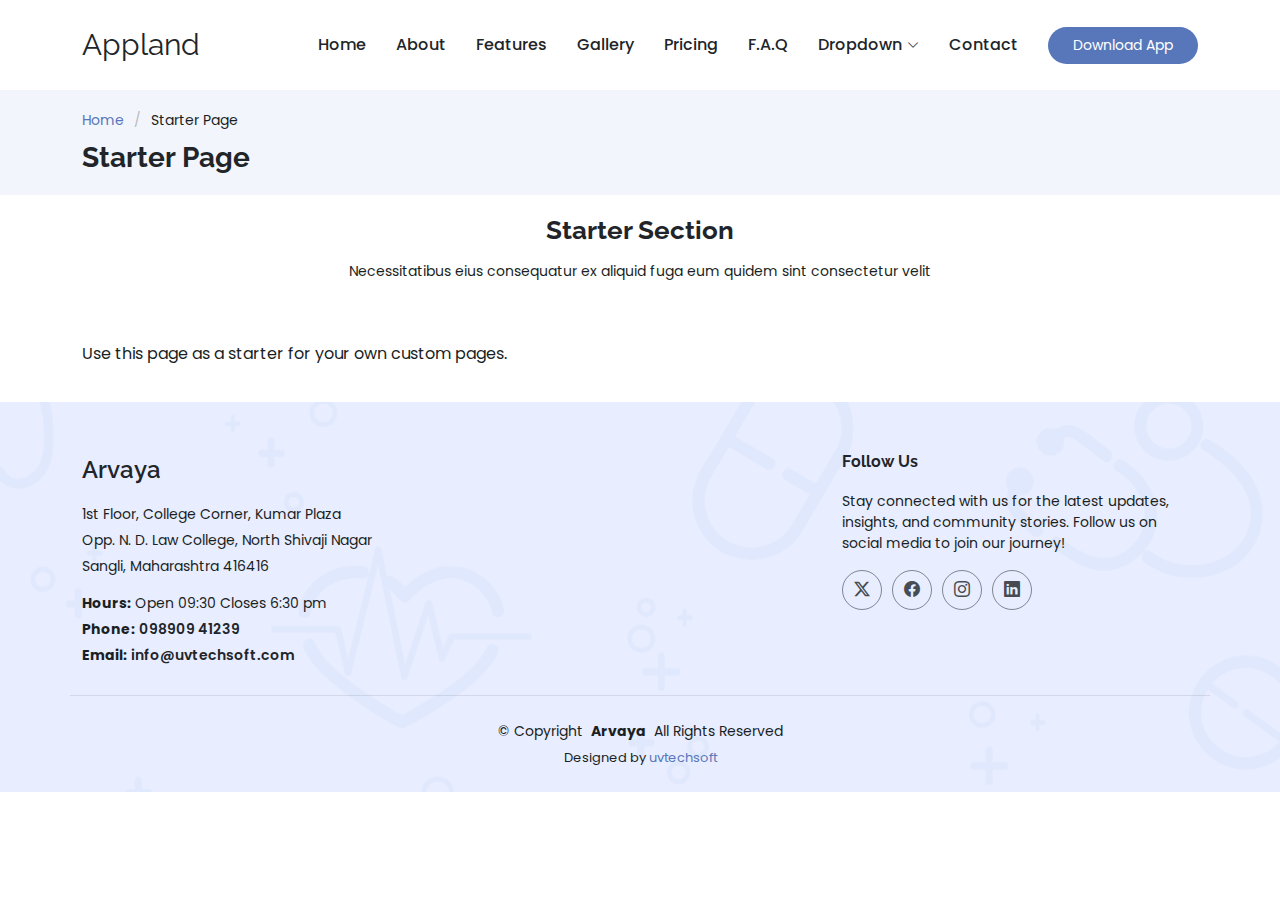
<file: starter-page.html>
<!DOCTYPE html>
<html lang="en">

<head>
  <meta charset="utf-8">
  <meta content="width=device-width, initial-scale=1.0" name="viewport">
  <title>Starter Page - Appland Bootstrap Template</title>
  <meta name="description" content="">
  <meta name="keywords" content="">

  <!-- Favicons -->
  <link href="assets/img/favicon.png" rel="icon">
  <link href="assets/img/apple-touch-icon.png" rel="apple-touch-icon">

  <!-- Fonts -->
  <link href="https://fonts.googleapis.com" rel="preconnect">
  <link href="https://fonts.gstatic.com" rel="preconnect" crossorigin>
  <link href="https://fonts.googleapis.com/css2?family=Roboto:ital,wght@0,100;0,300;0,400;0,500;0,700;0,900;1,100;1,300;1,400;1,500;1,700;1,900&family=Poppins:ital,wght@0,100;0,200;0,300;0,400;0,500;0,600;0,700;0,800;0,900;1,100;1,200;1,300;1,400;1,500;1,600;1,700;1,800;1,900&family=Raleway:ital,wght@0,100;0,200;0,300;0,400;0,500;0,600;0,700;0,800;0,900;1,100;1,200;1,300;1,400;1,500;1,600;1,700;1,800;1,900&display=swap" rel="stylesheet">

  <!-- Vendor CSS Files -->
  <link href="assets/vendor/bootstrap/css/bootstrap.min.css" rel="stylesheet">
  <link href="assets/vendor/bootstrap-icons/bootstrap-icons.css" rel="stylesheet">
  <link href="assets/vendor/aos/aos.css" rel="stylesheet">
  <link href="assets/vendor/swiper/swiper-bundle.min.css" rel="stylesheet">
  <link href="assets/vendor/glightbox/css/glightbox.min.css" rel="stylesheet">

  <!-- Main CSS File -->
  <link href="assets/css/main.css" rel="stylesheet">

  <!-- =======================================================
  * Template Name: Appland
  * Template URL: https://bootstrapmade.com/free-bootstrap-app-landing-page-template/
  * Updated: Aug 07 2024 with Bootstrap v5.3.3
  * Author: BootstrapMade.com
  * License: https://bootstrapmade.com/license/
  ======================================================== -->
</head>

<body class="starter-page-page">

  <header id="header" class="header d-flex align-items-center sticky-top">
    <div class="container-fluid container-xl position-relative d-flex align-items-center">

      <a href="index.html" class="logo d-flex align-items-center me-auto">
        <!-- Uncomment the line below if you also wish to use an image logo -->
        <!-- <img src="assets/img/logo.png" alt=""> -->
        <h1 class="sitename">Appland</h1>
      </a>

      <nav id="navmenu" class="navmenu">
        <ul>
          <li><a href="#hero">Home</a></li>
          <li><a href="#about">About</a></li>
          <li><a href="#features">Features</a></li>
          <li><a href="#gallery">Gallery</a></li>
          <li><a href="#pricing">Pricing</a></li>
          <li><a href="#faq">F.A.Q</a></li>
          <li class="dropdown"><a href="#"><span>Dropdown</span> <i class="bi bi-chevron-down toggle-dropdown"></i></a>
            <ul>
              <li><a href="#">Dropdown 1</a></li>
              <li class="dropdown"><a href="#"><span>Deep Dropdown</span> <i class="bi bi-chevron-down toggle-dropdown"></i></a>
                <ul>
                  <li><a href="#">Deep Dropdown 1</a></li>
                  <li><a href="#">Deep Dropdown 2</a></li>
                  <li><a href="#">Deep Dropdown 3</a></li>
                  <li><a href="#">Deep Dropdown 4</a></li>
                  <li><a href="#">Deep Dropdown 5</a></li>
                </ul>
              </li>
              <li><a href="#">Dropdown 2</a></li>
              <li><a href="#">Dropdown 3</a></li>
              <li><a href="#">Dropdown 4</a></li>
            </ul>
          </li>
          <li><a href="#contact">Contact</a></li>
        </ul>
        <i class="mobile-nav-toggle d-xl-none bi bi-list"></i>
      </nav>

      <a class="btn-getstarted" href="index.html#about">Download App</a>

    </div>
  </header>

  <main class="main">

    <!-- Page Title -->
    <div class="page-title light-background">
      <div class="container">
        <nav class="breadcrumbs">
          <ol>
            <li><a href="index.html">Home</a></li>
            <li class="current">Starter Page</li>
          </ol>
        </nav>
        <h1>Starter Page</h1>
      </div>
    </div><!-- End Page Title -->

    <!-- Starter Section Section -->
    <section id="starter-section" class="starter-section section">

      <!-- Section Title -->
      <div class="container section-title" data-aos="fade-up">
        <h2>Starter Section</h2>
        <p>Necessitatibus eius consequatur ex aliquid fuga eum quidem sint consectetur velit</p>
      </div><!-- End Section Title -->

      <div class="container" data-aos="fade-up">
        <p>Use this page as a starter for your own custom pages.</p>
      </div>

    </section><!-- /Starter Section Section -->

  </main>

  <footer id="footer" class="footer" style="    background-image: url(assets/img/home_bg_.png); background-repeat: repeat;object-fit: cover; ">

    <!-- <div class="footer-newsletter">
      <div class="container">
        <div class="row justify-content-center text-center">
          <div class="col-lg-6">
            <h4>Join Our Newsletter</h4>
            <p>Subscribe to our newsletter and receive the latest news about our products and services!</p>
            <form action="forms/newsletter.php" method="post" class="php-email-form">
              <div class="newsletter-form"><input type="email" name="email"><input type="submit" value="Subscribe"></div>
              <div class="loading">Loading</div>
              <div class="error-message"></div>
              <div class="sent-message">Your subscription request has been sent. Thank you!</div>
            </form>
          </div>
        </div>
      </div>
    </div> -->

    <div class="container footer-top">
      <div class="row gy-4">
        <div class="col-lg-4 col-md-6 footer-about">
          <a href="index.html" class="d-flex align-items-center">
            <span class="sitename">Arvaya</span>
          </a>
          <div class="footer-contact pt-3">
            <p>1st Floor, College Corner, Kumar Plaza</p>
            <p>Opp. N. D. Law College, North Shivaji Nagar</p>
            <p>Sangli, Maharashtra 416416</p>
            <p class="mt-3"><strong>Hours:</strong> <span>Open 09:30 Closes 6:30 pm</span></p>
            <p><strong>Phone:</strong> <a style="font-size: 14px ; font-family: 'Poppins' , sans-serif;" href="tel:09890941239">098909 41239</a></p>
<p><strong>Email:</strong> <a style="font-size: 14px ; font-family: 'Poppins' , sans-serif;" href="mailto:info@uvtechsoft.com">info@uvtechsoft.com</a></p>

          </div>
          
        </div>

        <div class="col-lg-2 col-md-3 footer-links">
          <!-- <h4>Useful Links</h4>
          <ul>
            <li><i class="bi bi-chevron-right"></i> <a href="#">Home</a></li>
            <li><i class="bi bi-chevron-right"></i> <a href="#">About us</a></li>
            <li><i class="bi bi-chevron-right"></i> <a href="#">Services</a></li>
            <li><i class="bi bi-chevron-right"></i> <a href="#">Terms of service</a></li>
          </ul> -->
        </div>

        <div class="col-lg-2 col-md-3 footer-links">
          <!-- <h4>Our Services</h4>
          <ul>
            <li><i class="bi bi-chevron-right"></i> <a href="#">Web Design</a></li>
            <li><i class="bi bi-chevron-right"></i> <a href="#">Web Development</a></li>
            <li><i class="bi bi-chevron-right"></i> <a href="#">Product Management</a></li>
            <li><i class="bi bi-chevron-right"></i> <a href="#">Marketing</a></li>
          </ul> -->
        </div>

       <div class="col-lg-4 col-md-12">
  <h4>Follow Us</h4>
  <p>Stay connected with us for the latest updates, insights, and community stories. Follow us on social media to join our journey!</p>
  <div class="social-links d-flex">
    <a href=""><i class="bi bi-twitter-x"></i></a>
    <a href=""><i class="bi bi-facebook"></i></a>
    <a href=""><i class="bi bi-instagram"></i></a>
    <a href=""><i class="bi bi-linkedin"></i></a>
  </div>
</div>


      </div>
    </div>

    <div class="container copyright text-center mt-4">
      <p>© <span>Copyright</span> <strong class="px-1 sitename">Arvaya</strong> <span>All Rights Reserved</span></p>
      <div class="credits">
        <!-- All the links in the footer should remain intact. -->
        <!-- You can delete the links only if you've purchased the pro version. -->
        <!-- Licensing information: https://bootstrapmade.com/license/ -->
        <!-- Purchase the pro version with working PHP/AJAX contact form: [buy-url] -->
      
          Designed by <a href="https://uvtechsoft.com/">uvtechsoft</a>
        </div>
    </div>

  </footer>

  <!-- Scroll Top -->
  <a href="#" id="scroll-top" class="scroll-top d-flex align-items-center justify-content-center"><i class="bi bi-arrow-up-short"></i></a>

  <!-- Preloader -->
  <div id="preloader"></div>

  <!-- Vendor JS Files -->
  <script src="assets/vendor/bootstrap/js/bootstrap.bundle.min.js"></script>
  <script src="assets/vendor/php-email-form/validate.js"></script>
  <script src="assets/vendor/aos/aos.js"></script>
  <script src="assets/vendor/swiper/swiper-bundle.min.js"></script>
  <script src="assets/vendor/glightbox/js/glightbox.min.js"></script>

  <!-- Main JS File -->
  <script src="assets/js/main.js"></script>

</body>

</html>
</file>
<file: assets/css/main.css>
/**
* Template Name: Appland
* Template URL: https://bootstrapmade.com/free-bootstrap-app-landing-page-template/
* Updated: Aug 07 2024 with Bootstrap v5.3.3
* Author: BootstrapMade.com
* License: https://bootstrapmade.com/license/
*/

/*--------------------------------------------------------------
# Font & Color Variables
# Help: https://bootstrapmade.com/color-system/
--------------------------------------------------------------*/
/* Fonts */
:root {
  /* --default-font: "Roboto",  system-ui, -apple-system, "Segoe UI", Roboto, "Helvetica Neue", Arial, "Noto Sans", "Liberation Sans", sans-serif, "Apple Color Emoji", "Segoe UI Emoji", "Segoe UI Symbol", "Noto Color Emoji"; */
  --default-font:'Poppins', sans-serif ;
 
  --heading-font: "Raleway",  sans-serif;
  --nav-font: "Poppins",  sans-serif;
}

/* Global Colors - The following color variables are used throughout the website. Updating them here will change the color scheme of the entire website */
:root { 
  --background-color: #ffffff; 
  --default-color: #1a1f24; 
  --heading-color: #212529; 
  --accent-color: #5777ba; 
  --surface-color: #ffffff; 
  --contrast-color: #ffffff; 
}


/* Nav Menu Colors - The following color variables are used specifically for the navigation menu. They are separate from the global colors to allow for more customization options */
:root {
  --nav-color: #212529;  /* The default color of the main navmenu links */
  --nav-hover-color: #5777ba; /* Applied to main navmenu links when they are hovered over or active */
  --nav-mobile-background-color: #ffffff; /* Used as the background color for mobile navigation menu */
  --nav-dropdown-background-color: #ffffff; /* Used as the background color for dropdown items that appear when hovering over primary navigation items */
  --nav-dropdown-color: #212529; /* Used for navigation links of the dropdown items in the navigation menu. */
  --nav-dropdown-hover-color: #5777ba; /* Similar to --nav-hover-color, this color is applied to dropdown navigation links when they are hovered over. */
}

/* Color Presets - These classes override global colors when applied to any section or element, providing reuse of the sam color scheme. */

.light-background {
  --background-color: #f2f5fb;
  --surface-color: #ffffff;
}

.dark-background {
  --background-color: #060606;
  --default-color: #ffffff;
  --heading-color: #ffffff;
  --surface-color: #252525;
  --contrast-color: #ffffff;
}

/* Smooth scroll */
:root {
  scroll-behavior: smooth;
}

/*--------------------------------------------------------------
# General Styling & Shared Classes
--------------------------------------------------------------*/
body {
  color: var(--default-color);
  background-color: var(--background-color);
  font-family: var(--default-font);
}

a {
  color: var(--accent-color);
  text-decoration: none;
  transition: 0.3s;
}

a:hover {
  color: color-mix(in srgb, var(--accent-color), transparent 25%);
  text-decoration: none;
}

h1,
h2,
h3,
h4,
h5,
h6 {
  color: var(--heading-color);
  font-family: var(--heading-font);
}

/* PHP Email Form Messages
------------------------------*/
.php-email-form .error-message {
  display: none;
  background: #df1529;
  color: #ffffff;
  text-align: left;
  padding: 15px;
  margin-bottom: 24px;
  font-weight: 600;
}

.php-email-form .sent-message {
  display: none;
  color: #ffffff;
  background: #059652;
  text-align: center;
  padding: 15px;
  margin-bottom: 24px;
  font-weight: 600;
}

.php-email-form .loading {
  display: none;
  background: var(--surface-color);
  text-align: center;
  padding: 15px;
  margin-bottom: 24px;
}

.php-email-form .loading:before {
  content: "";
  display: inline-block;
  border-radius: 50%;
  width: 24px;
  height: 24px;
  margin: 0 10px -6px 0;
  border: 3px solid var(--accent-color);
  border-top-color: var(--surface-color);
  animation: php-email-form-loading 1s linear infinite;
}

@keyframes php-email-form-loading {
  0% {
    transform: rotate(0deg);
  }

  100% {
    transform: rotate(360deg);
  }
}

/*--------------------------------------------------------------
# Global Header
--------------------------------------------------------------*/
.header {
  color: var(--default-color);
  background-color: var(--background-color);
  padding: 15px 0;
  transition: all 0.5s;
  z-index: 997;
}

.header .logo {
  line-height: 1;
}

.header .logo img {
  /* max-height: 36px; */
  max-height: 60px;

  margin-right: 8px;
}

.header .logo h1 {
  font-size: 30px;
  margin: 0;
  font-weight: 400;
  color: var(--heading-color);
}

.header .btn-getstarted,
.header .btn-getstarted:focus {
  color: var(--contrast-color);
  background: var(--accent-color);
  font-size: 14px;
  padding: 8px 25px;
  margin: 0 0 0 30px;
  border-radius: 50px;
  transition: 0.3s;
}

.header .btn-getstarted:hover,
.header .btn-getstarted:focus:hover {
  color: var(--contrast-color);
  background: color-mix(in srgb, var(--accent-color), transparent 15%);
}

@media (max-width: 1200px) {
  .header .logo {
    order: 1;
  }

  .header .btn-getstarted {
    order: 2;
    margin: 0 15px 0 0;
    padding: 6px 15px;
  }

  .header .navmenu {
    order: 3;
  }
}

.scrolled .header {
  box-shadow: 0px 0 18px rgba(0, 0, 0, 0.1);
}

/*--------------------------------------------------------------
# Navigation Menu
--------------------------------------------------------------*/
/* Navmenu - Desktop */
@media (min-width: 1200px) {
  .navmenu {
    padding: 0;
  }

  .navmenu ul {
    margin: 0;
    padding: 0;
    display: flex;
    list-style: none;
    align-items: center;
  }

  .navmenu li {
    position: relative;
  }

  .navmenu a,
  .navmenu a:focus {
    color: var(--nav-color);
    padding: 18px 15px;
    font-size: 16px;
    font-family: var(--nav-font);
    font-weight: 500;
    display: flex;
    align-items: center;
    justify-content: space-between;
    white-space: nowrap;
    transition: 0.3s;
  }

  .navmenu a i,
  .navmenu a:focus i {
    font-size: 12px;
    line-height: 0;
    margin-left: 5px;
    transition: 0.3s;
  }

  .navmenu li:last-child a {
    padding-right: 0;
  }

  .navmenu li:hover>a,
  .navmenu .active,
  .navmenu .active:focus {
    color: var(--nav-hover-color);
  }

  .navmenu .dropdown ul {
    margin: 0;
    padding: 10px 0;
    background: var(--nav-dropdown-background-color);
    display: block;
    position: absolute;
    visibility: hidden;
    left: 14px;
    top: 130%;
    opacity: 0;
    transition: 0.3s;
    border-radius: 4px;
    z-index: 99;
    box-shadow: 0px 0px 30px rgba(0, 0, 0, 0.1);
  }

  .navmenu .dropdown ul li {
    min-width: 200px;
  }

  .navmenu .dropdown ul a {
    padding: 10px 20px;
    font-size: 15px;
    text-transform: none;
    color: var(--nav-dropdown-color);
  }

  .navmenu .dropdown ul a i {
    font-size: 12px;
  }

  .navmenu .dropdown ul a:hover,
  .navmenu .dropdown ul .active:hover,
  .navmenu .dropdown ul li:hover>a {
    color: var(--nav-dropdown-hover-color);
  }

  .navmenu .dropdown:hover>ul {
    opacity: 1;
    top: 100%;
    visibility: visible;
  }

  .navmenu .dropdown .dropdown ul {
    top: 0;
    left: -90%;
    visibility: hidden;
  }

  .navmenu .dropdown .dropdown:hover>ul {
    opacity: 1;
    top: 0;
    left: -100%;
    visibility: visible;
  }
}

/* Navmenu - Mobile */
@media (max-width: 1199px) {
  .mobile-nav-toggle {
    color: var(--nav-color);
    font-size: 28px;
    line-height: 0;
    margin-right: 10px;
    cursor: pointer;
    transition: color 0.3s;
  }

  .navmenu {
    padding: 0;
    z-index: 9997;
  }

  .navmenu ul {
    display: none;
    list-style: none;
    position: absolute;
    inset: 60px 20px 20px 20px;
    padding: 10px 0;
    margin: 0;
    border-radius: 6px;
    background-color: var(--nav-mobile-background-color);
    overflow-y: auto;
    transition: 0.3s;
    z-index: 9998;
    box-shadow: 0px 0px 30px rgba(0, 0, 0, 0.1);
  }

  .navmenu a,
  .navmenu a:focus {
    color: var(--nav-dropdown-color);
    padding: 10px 20px;
    font-family: var(--nav-font);
    font-size: 17px;
    font-weight: 500;
    display: flex;
    align-items: center;
    justify-content: space-between;
    white-space: nowrap;
    transition: 0.3s;
  }

  .navmenu a i,
  .navmenu a:focus i {
    font-size: 12px;
    line-height: 0;
    margin-left: 5px;
    width: 30px;
    height: 30px;
    display: flex;
    align-items: center;
    justify-content: center;
    border-radius: 50%;
    transition: 0.3s;
    background-color: color-mix(in srgb, var(--accent-color), transparent 90%);
  }

  .navmenu a i:hover,
  .navmenu a:focus i:hover {
    background-color: var(--accent-color);
    color: var(--contrast-color);
  }

  .navmenu a:hover,
  .navmenu .active,
  .navmenu .active:focus {
    color: var(--nav-dropdown-hover-color);
  }

  .navmenu .active i,
  .navmenu .active:focus i {
    background-color: var(--accent-color);
    color: var(--contrast-color);
    transform: rotate(180deg);
  }

  .navmenu .dropdown ul {
    position: static;
    display: none;
    z-index: 99;
    padding: 10px 0;
    margin: 10px 20px;
    background-color: var(--nav-dropdown-background-color);
    border: 1px solid color-mix(in srgb, var(--default-color), transparent 90%);
    box-shadow: none;
    transition: all 0.5s ease-in-out;
  }

  .navmenu .dropdown ul ul {
    background-color: rgba(33, 37, 41, 0.1);
  }

  .navmenu .dropdown>.dropdown-active {
    display: block;
    background-color: rgba(33, 37, 41, 0.03);
  }

  .mobile-nav-active {
    overflow: hidden;
  }

  .mobile-nav-active .mobile-nav-toggle {
    color: #fff;
    position: absolute;
    font-size: 32px;
    top: 15px;
    right: 15px;
    margin-right: 0;
    z-index: 9999;
  }

  .mobile-nav-active .navmenu {
    position: fixed;
    overflow: hidden;
    inset: 0;
    background: rgba(33, 37, 41, 0.8);
    transition: 0.3s;
  }

  .mobile-nav-active .navmenu>ul {
    display: block;
  }
}

/*--------------------------------------------------------------
# Global Footer
--------------------------------------------------------------*/
.footer {
  color: var(--default-color);
  background-color: var(--background-color);
  font-size: 14px;
  position: relative;
}

.footer .footer-newsletter {
  background-color: color-mix(in srgb, var(--default-color), transparent 97%);
  padding: 50px 0;
}

.footer .footer-newsletter h4 {
  font-size: 24px;
}

.footer .footer-newsletter .newsletter-form {
  margin-top: 30px;
  margin-bottom: 15px;
  padding: 6px 8px;
  position: relative;
  border-radius: 4px;
  background-color: var(--surface-color);
  border: 1px solid color-mix(in srgb, var(--default-color), transparent 90%);
  box-shadow: 0px 2px 25px rgba(0, 0, 0, 0.1);
  display: flex;
  transition: 0.3s;
  border-radius: 50px;
}

.footer .footer-newsletter .newsletter-form:focus-within {
  border-color: var(--accent-color);
}

.footer .footer-newsletter .newsletter-form input[type=email] {
  border: 0;
  padding: 4px;
  width: 100%;
  background-color: var(--surface-color);
  color: var(--default-color);
}

.footer .footer-newsletter .newsletter-form input[type=email]:focus-visible {
  outline: none;
}

.footer .footer-newsletter .newsletter-form input[type=submit] {
  border: 0;
  font-size: 16px;
  padding: 0 20px;
  margin: -7px -8px -7px 0;
  background: var(--accent-color);
  color: var(--contrast-color);
  transition: 0.3s;
  border-radius: 50px;
}

.footer .footer-newsletter .newsletter-form input[type=submit]:hover {
  background: color-mix(in srgb, var(--accent-color), transparent 20%);
}

.footer .footer-top {
  padding-top: 50px;
}

.footer .social-links a {
  display: flex;
  align-items: center;
  justify-content: center;
  width: 40px;
  height: 40px;
  border-radius: 50%;
  border: 1px solid color-mix(in srgb, var(--default-color), transparent 50%);
  font-size: 16px;
  color: color-mix(in srgb, var(--default-color), transparent 20%);
  margin-right: 10px;
  transition: 0.3s;
}

.footer .social-links a:hover {
  color: var(--accent-color);
  border-color: var(--accent-color);
}

.footer h4 {
  font-size: 16px;
  font-weight: bold;
  position: relative;
  padding-bottom: 12px;
}

.footer .footer-links {
  margin-bottom: 30px;
}

.footer .footer-links ul {
  list-style: none;
  padding: 0;
  margin: 0;
}

.footer .footer-links ul i {
  margin-right: 3px;
  font-size: 12px;
  line-height: 0;
  color: var(--accent-color);
}

.footer .footer-links ul li {
  padding: 10px 0;
  display: flex;
  align-items: center;
}

.footer .footer-links ul li:first-child {
  padding-top: 0;
}

.footer .footer-links ul a {
  display: inline-block;
  color: color-mix(in srgb, var(--default-color), transparent 20%);
  line-height: 1;
}

.footer .footer-links ul a:hover {
  color: var(--accent-color);
}

.footer .footer-about a {
  color: var(--heading-color);
  font-size: 24px;
  font-weight: 600;
  font-family: var(--heading-font);
}

.footer .footer-contact p {
  margin-bottom: 5px;
}

.footer .copyright {
  padding: 25px 0;
  border-top: 1px solid color-mix(in srgb, var(--default-color), transparent 90%);
}

.footer .copyright p {
  margin-bottom: 0;
}

.footer .credits {
  margin-top: 6px;
  font-size: 13px;
}

/*--------------------------------------------------------------
# Preloader
--------------------------------------------------------------*/
#preloader {
  position: fixed;
  inset: 0;
  z-index: 999999;
  overflow: hidden;
  background: var(--background-color);
  transition: all 0.6s ease-out;
}

#preloader:before {
  content: "";
  position: fixed;
  top: calc(50% - 30px);
  left: calc(50% - 30px);
  border: 6px solid #ffffff;
  border-color: var(--accent-color) transparent var(--accent-color) transparent;
  border-radius: 50%;
  width: 60px;
  height: 60px;
  animation: animate-preloader 1.5s linear infinite;
}

@keyframes animate-preloader {
  0% {
    transform: rotate(0deg);
  }

  100% {
    transform: rotate(360deg);
  }
}

/*--------------------------------------------------------------
# Scroll Top Button
--------------------------------------------------------------*/
.scroll-top {
  position: fixed;
  visibility: hidden;
  opacity: 0;
  right: 15px;
  bottom: 15px;
  z-index: 99999;
  background-color: var(--accent-color);
  width: 40px;
  height: 40px;
  border-radius: 4px;
  transition: all 0.4s;
}

.scroll-top i {
  font-size: 24px;
  color: var(--contrast-color);
  line-height: 0;
}

.scroll-top:hover {
  background-color: color-mix(in srgb, var(--accent-color), transparent 20%);
  color: var(--contrast-color);
}

.scroll-top.active {
  visibility: visible;
  opacity: 1;
}

/*--------------------------------------------------------------
# Disable aos animation delay on mobile devices
--------------------------------------------------------------*/
@media screen and (max-width: 768px) {
  [data-aos-delay] {
    transition-delay: 0 !important;
  }
}

/*--------------------------------------------------------------
# Global Page Titles & Breadcrumbs
--------------------------------------------------------------*/
.page-title {
  color: var(--default-color);
  background-color: var(--background-color);
  padding: 20px 0;
  position: relative;
}

.page-title h1 {
  font-size: 28px;
  font-weight: 700;
  margin: 0;
}

.page-title .breadcrumbs ol {
  display: flex;
  flex-wrap: wrap;
  list-style: none;
  padding: 0 0 10px 0;
  margin: 0;
  font-size: 14px;
  font-weight: 400;
}

.page-title .breadcrumbs ol li+li {
  padding-left: 10px;
}

.page-title .breadcrumbs ol li+li::before {
  content: "/";
  display: inline-block;
  padding-right: 10px;
  color: color-mix(in srgb, var(--default-color), transparent 70%);
}

/*--------------------------------------------------------------
# Global Sections
--------------------------------------------------------------*/
section,
.section {
  color: var(--default-color);
  background-color: var(--background-color);
  /* padding: 60px 0; */
  padding: 20px 0;

  scroll-margin-top: 90px;
  overflow: clip;
}

@media (max-width: 1199px) {

  section,
  .section {
    scroll-margin-top: 66px;
  }
}

/*--------------------------------------------------------------
# Global Section Titles
--------------------------------------------------------------*/
.section-title {
  text-align: center;
  padding-bottom: 60px;
  position: relative;
}

.section-title h2 {
  /* text-shadow: 2px 2px 4px rgba(0, 0, 0, 0.3); */

  font-size: 26px;
  /* font-size: 32px; */

  font-weight: 700;
  margin-bottom: 15px;
}

.section-title p {
  margin-bottom: 0;
  font-size: 14px !important;
}

/*--------------------------------------------------------------
# Hero Section
--------------------------------------------------------------*/
.hero {
  width: 100%;
  min-height: 70vh;
  position: relative;
  padding: 60px 0 40px 0;
  display: flex;
  align-items: center;
}

.hero h2 {
  margin: 0;
  font-size: 48px;
  font-weight: 700;
  line-height: 56px;
}

.hero p {
  color: color-mix(in srgb, var(--default-color), transparent 30%);
  margin: 5px 0 10px 0;
  font-size: 20px;
  font-weight: 400;
}

.hero .download-btn {
  color: var(--contrast-color);
  background: color-mix(in srgb, var(--accent-color) 90%, black 50%);
  font-family: var(--heading-font);
  font-weight: 500;
  font-size: 15px;
  padding: 8px 30px 10px 30px;
  border-radius: 3px;
  transition: 0.5s;
  display: flex;
  align-items: center;
  justify-content: center;
}

.hero .download-btn+.download-btn {
  margin-left: 20px;
}

.hero .download-btn:hover {
  background: var(--accent-color);
  color: var(--contrast-color);
}

.hero .download-btn i {
  font-size: 16px;
  line-height: 0;
  margin-right: 8px;
}

@media (max-width: 768px) {
  .hero h2 {
    font-size: 28px;
    line-height: 36px;
  }

  .hero p {
    font-size: 18px;
    line-height: 24px;
    margin-bottom: 30px;
  }

  .hero .download-btn {
    font-size: 14px;
    padding: 8px 20px 10px 20px;
  }
}

/*--------------------------------------------------------------
# About Section
--------------------------------------------------------------*/
.about ul {
  list-style: none;
  padding: 0;
}

.about ul li {
  padding-bottom: 5px;
  display: flex;
  align-items: center;
}

.about ul i {
  font-size: 20px;
  padding-right: 4px;
  color: var(--accent-color);
}

.about .read-more {
  background: var(--accent-color);
  color: var(--contrast-color);
  font-family: var(--heading-font);
  font-weight: 500;
  font-size: 16px;
  letter-spacing: 1px;
  padding: 10px 28px;
  border-radius: 5px;
  transition: 0.3s;
  display: inline-flex;
  align-items: center;
  justify-content: center;
}

.about .read-more i {
  font-size: 18px;
  margin-left: 5px;
  line-height: 0;
  transition: 0.3s;
}

.about .read-more:hover {
  background: color-mix(in srgb, var(--accent-color), transparent 20%);
}

.about .read-more:hover i {
  transform: translate(5px, 0);
}

/*--------------------------------------------------------------
# Features Section
--------------------------------------------------------------*/
.features .icon-box {
  display: flex;
}

.features .icon-box h4 {
  font-size: 20px;
  font-weight: 700;
  margin: 0 0 10px 0;
}

.features .icon-box i {
  font-size: 44px;
  line-height: 44px;
  color: var(--accent-color);
  margin-right: 15px;
}

.features .icon-box p {
  font-size: 15px;
  color: color-mix(in srgb, var(--default-color), transparent 30%);
  margin-bottom: 0;
}



/*--------------------------------------------------------------
# Feature Details Section
--------------------------------------------------------------*/
.feature-details .features-item {
  color: color-mix(in srgb, var(--default-color), transparent 20%);
}

.feature-details .features-item+.features-item {
  margin-top: 100px;
}

@media (max-width: 640px) {
  .feature-details .features-item+.features-item {
    margin-top: 40px;
  }
}

.feature-details .features-item h3 {
  font-weight: 700;
  font-size: 26px;
}

.feature-details .features-item ul {
  list-style: none;
  padding: 0;
}

.feature-details .features-item ul li {
  padding-bottom: 10px;
  display: flex;
  align-items: center;
}

.feature-details .features-item ul li:last-child {
  padding-bottom: 0;
}

.feature-details .features-item ul i {
  font-size: 20px;
  padding-right: 4px;
  color: var(--accent-color);
}

.feature-details .features-item p:last-child {
  margin-bottom: 0;
}

/* .change-li i {
  color: white

} */

/*--------------------------------------------------------------
# Gallery Section
--------------------------------------------------------------*/
.gallery {
  overflow: hidden;
}

.gallery .swiper-wrapper {
  height: auto;
}

.gallery .swiper-pagination {
  margin-top: 20px;
  position: relative;
}

.gallery .swiper-pagination .swiper-pagination-bullet {
  background-color: var(--background-color);
  border: 1px solid var(--accent-color);
  width: 12px;
  height: 12px;
  opacity: 1;
}

.gallery .swiper-pagination .swiper-pagination-bullet-active {
  background-color: var(--accent-color);
}

.gallery .swiper-slide-active {
  text-align: center;
}

@media (min-width: 992px) {
  .gallery .swiper-wrapper {
    padding: 60px 0;
  }

  .gallery .swiper-slide-active {
    background: var(--background-color);
    border: 6px solid var(--accent-color);
    padding: 4px;
    z-index: 1;
    transform: scale(1.2);
    border-radius: 25px;
    transition: none;
  }
}

/*--------------------------------------------------------------
# Testimonials Section
--------------------------------------------------------------*/
.testimonials .testimonial-wrap {
  padding-left: 50px;
}

.testimonials .testimonials-carousel,
.testimonials .testimonials-slider {
  overflow: hidden;
}

.testimonials .testimonial-item {
  background-color: var(--surface-color);
  box-shadow: 0px 2px 15px rgba(0, 0, 0, 0.1);
  box-sizing: content-box;
  padding: 30px 30px 30px 60px;
  margin: 30px 15px;
  min-height: 200px;
  position: relative;
}

.testimonials .testimonial-item .testimonial-img {
  width: 90px;
  border-radius: 10px;
  border: 6px solid var(--background-color);
  position: absolute;
  left: -45px;
}

.testimonials .testimonial-item h3 {
  font-size: 18px;
  font-weight: bold;
  margin: 10px 0 5px 0;
}

.testimonials .testimonial-item h4 {
  color: color-mix(in srgb, var(--default-color), transparent 50%);
  font-size: 14px;
  margin: 0;
}

.testimonials .testimonial-item .stars {
  margin: 10px 0;
}

.testimonials .testimonial-item .stars i {
  color: #ffc107;
  margin: 0 1px;
}

.testimonials .testimonial-item .quote-icon-left,
.testimonials .testimonial-item .quote-icon-right {
  color: color-mix(in srgb, var(--accent-color), transparent 60%);
  font-size: 26px;
  line-height: 0;
}

.testimonials .testimonial-item .quote-icon-left {
  display: inline-block;
  left: -5px;
  position: relative;
}

.testimonials .testimonial-item .quote-icon-right {
  display: inline-block;
  right: -5px;
  position: relative;
  top: 10px;
  transform: scale(-1, -1);
}

.testimonials .testimonial-item p {
  font-style: italic;
  margin: 15px auto 15px auto;
}

.testimonials .swiper-wrapper {
  height: auto;
}

.testimonials .swiper-pagination {
  margin-top: 20px;
  position: relative;
}

.testimonials .swiper-pagination .swiper-pagination-bullet {
  width: 12px;
  height: 12px;
  background-color: var(--background-color);
  opacity: 1;
  border: 1px solid var(--accent-color);
}

.testimonials .swiper-pagination .swiper-pagination-bullet-active {
  background-color: var(--accent-color);
}

@media (max-width: 767px) {
  .testimonials .testimonial-wrap {
    padding-left: 0;
  }

  .testimonials .testimonials-carousel,
  .testimonials .testimonials-slider {
    overflow: hidden;
  }

  .testimonials .testimonial-item {
    padding: 30px;
    margin: 15px;
  }

  .testimonials .testimonial-item .testimonial-img {
    position: static;
    left: auto;
  }
}

/*--------------------------------------------------------------
# Pricing Section
--------------------------------------------------------------*/
.pricing .pricing-item {
  background-color: var(--surface-color);
  padding: 60px 40px;
  box-shadow: 0 3px 20px -2px rgba(0, 0, 0, 0.1);
  height: 100%;
  position: relative;
}

.pricing h3 {
  font-weight: 600;
  margin-bottom: 15px;
  font-size: 20px;
}

.pricing h4 {
  font-size: 48px;
  color: var(--accent-color);
  font-family: var(--heading-font);
  font-weight: 400;
}

.pricing h4 sup {
  font-size: 28px;
}

.pricing h4 span {
  color: color-mix(in srgb, var(--default-color), transparent 60%);
  font-size: 18px;
}

.pricing ul {
  padding: 20px 0;
  list-style: none;
  color: color-mix(in srgb, var(--default-color), transparent 30%);
  text-align: left;
  line-height: 20px;
}

.pricing ul li {
  padding: 10px 0;
  display: flex;
  align-items: center;
}

.pricing ul i {
  color: #059652;
  font-size: 24px;
  padding-right: 3px;
}

.pricing ul .na {
  color: color-mix(in srgb, var(--default-color), transparent 60%);
}

.pricing ul .na i {
  color: color-mix(in srgb, var(--default-color), transparent 60%);
}

.pricing ul .na span {
  text-decoration: line-through;
}

.pricing .buy-btn {
  color: color-mix(in srgb, var(--default-color), transparent 40%);
  background-color: var(--background-color);
  display: inline-block;
  padding: 8px 35px 10px 35px;
  border-radius: 4px;
  border: 1px solid color-mix(in srgb, var(--default-color), transparent 60%);
  transition: none;
  font-size: 16px;
  font-weight: 500;
  font-family: var(--heading-font);
  transition: 0.3s;
}

.pricing .buy-btn:hover {
  background: var(--accent-color);
  border-color: var(--accent-color);
  color: var(--contrast-color);
}

.pricing .featured {
  z-index: 10;
}

.pricing .featured .pricing-item {
  background: var(--accent-color);
}

@media (min-width: 992px) {
  .pricing .featured .pricing-item {
    transform: scale(1.02, 1.1);
  }
}

.pricing .featured h3,
.pricing .featured h4,
.pricing .featured h4 span,
.pricing .featured ul,
.pricing .featured ul .na,
.pricing .featured ul i,
.pricing .featured ul .na i {
  color: var(--contrast-color);
}

.pricing .featured .buy-btn {
  background: var(--accent-color);
  color: var(--contrast-color);
  border-color: var(--contrast-color);
}

.pricing .featured .buy-btn:hover {
  background: color-mix(in srgb, var(--background-color), transparent 92%);
}

/*--------------------------------------------------------------
# Faq Section
--------------------------------------------------------------*/
.faq .faq-container {
  margin-top: 15px;
}

.faq .faq-container .faq-item {
  background-color: color-mix(in srgb, var(--default-color), transparent 96%);
  position: relative;
  padding: 20px;
  margin-bottom: 20px;
  overflow: hidden;
  transition: 0.3s;
}

.faq .faq-container .faq-item:last-child {
  margin-bottom: 0;
}

.faq .faq-container .faq-item h3 {
  font-weight: 600;
  font-size: 16px;
  line-height: 24px;
  margin: 0 30px 0 32px;
  transition: 0.3s;
  cursor: pointer;
}

.faq .faq-container .faq-item h3 span {
  color: var(--accent-color);
  padding-right: 5px;
}

.faq .faq-container .faq-item h3:hover {
  color: var(--accent-color);
}

.faq .faq-container .faq-item .faq-content {
  display: grid;
  grid-template-rows: 0fr;
  transition: 0.3s ease-in-out;
  visibility: hidden;
  opacity: 0;
}

.faq .faq-container .faq-item .faq-content p {
  margin-bottom: 0;
  overflow: hidden;
}

.faq .faq-container .faq-item .faq-icon {
  position: absolute;
  top: 22px;
  left: 20px;
  font-size: 20px;
  line-height: 0;
  transition: 0.3s;
  color: var(--accent-color);
}

.faq .faq-container .faq-item .faq-toggle {
  position: absolute;
  top: 20px;
  right: 20px;
  font-size: 16px;
  line-height: 0;
  transition: 0.3s;
  cursor: pointer;
}

.faq .faq-container .faq-item .faq-toggle:hover {
  color: var(--accent-color);
}

.faq .faq-container .faq-active {
  background-color: var(--accent-color);
  transition: 0.3s;
}

.faq .faq-container .faq-active h3,
.faq .faq-container .faq-active h3:hover,
.faq .faq-container .faq-active .faq-toggle,
.faq .faq-container .faq-active .faq-icon,
.faq .faq-container .faq-active .faq-content {
  color: var(--contrast-color);
}

.faq .faq-container .faq-active .faq-content {
  grid-template-rows: 1fr;
  visibility: visible;
  opacity: 1;
  padding-top: 10px;
  font-size: 13px;
}

.faq .faq-container .faq-active .faq-toggle {
  transform: rotate(90deg);
}

/*--------------------------------------------------------------
# Contact Section
--------------------------------------------------------------*/
.contact .info-item {
  /* background: color-mix(in srgb, var(--default-color), transparent 96%); */
  /* box-shadow: 0 0 45px rgba(58, 57, 57, 0.1); */
  background-color: #F3F6FD;
  border-radius: 10px;
  padding: 30px;
}

.contact .info-item i {
  font-size: 38px;
  line-height: 0;
  color: var(--accent-color);
}

.contact .info-item h3 {
  font-size: 20px;
  font-weight: 700;
  margin: 20px 0 10px 0;
}

.contact .info-item p {
  padding: 0;
  line-height: 24px;
  font-size: 14px;
  margin-bottom: 0;
}

.contact .php-email-form {
  /* background: color-mix(in srgb, var(--default-color), transparent 96%); */
  /* box-shadow: 0 0 45px rgba(58, 57, 57, 0.1); */
  background-color: #F3F6FD;
  border-radius: 10px;
  
  padding: 30px;
  height: 100%;
}

.contact .php-email-form input[type=text],
.contact .php-email-form input[type=email],
.contact .php-email-form textarea {
  font-size: 14px;
  padding: 10px 15px;
  box-shadow: none;
  border-radius: 0;
  color: var(--default-color);
  background-color: color-mix(in srgb, var(--background-color), transparent 50%);
  border-color: color-mix(in srgb, var(--default-color), transparent 80%);
}

.contact .php-email-form input[type=text]:focus,
.contact .php-email-form input[type=email]:focus,
.contact .php-email-form textarea:focus {
  border-color: var(--accent-color);
}

.contact .php-email-form input[type=text]::placeholder,
.contact .php-email-form input[type=email]::placeholder,
.contact .php-email-form textarea::placeholder {
  color: color-mix(in srgb, var(--default-color), transparent 70%);
}

.contact .php-email-form button[type=submit] {
  background: var(--accent-color);
  color: var(--contrast-color);
  border: 0;
  padding: 10px 30px;
  transition: 0.4s;
  border-radius: 4px;
}

.contact .php-email-form button[type=submit]:hover {
  background: color-mix(in srgb, var(--accent-color), transparent 20%);
}

/*--------------------------------------------------------------
# Starter Section Section
--------------------------------------------------------------*/



.single-feature {
	margin-bottom: 10px;
	margin-top: 10px;
}
.single-feature h5 {
	font-size: 16px;
}
.media-right-margin {
	margin-right:25px;
}
.single-feature p {
	font-size: 13px;
}

.icon-border span {
	display: block;
	position: relative;
	width: 50px;
	height: 50px;
	border-radius: 100px;
	color: var(--accent-color); /* Matches the accent color of the website */
	font-size: 18px;
	line-height: 50px;
	border: 1px solid var(--accent-color); /* Consistent with the accent color */
}


.media {
  display: -ms-flexbox;
  display: flex;
  -ms-flex-align: start;
  align-items: flex-start
}

.text-left{
  text-align: left;
} 

.text-right{
  text-align: right;
}


.call-to-action {
  padding: 0;
}
.callto-section {
  color: var(--default-color);
  background-color: var(--background-color);
  padding: 40px 0;
  scroll-margin-top: 100px;
  overflow: clip;
}

.call-to-action .container {
  padding: 80px;
  background: color-mix(in srgb, var(--default-color), transparent 96%);
  border-radius: 15px;
}


.call-to-action p {
	font-size: 13px;
}



/*** Features Start ***/
.features .feature-item {
  position: relative;
  box-shadow: 0 0 45px rgba(0, 0, 0, 0.1);
  border-radius: 10px;
}

.features .feature-item::after {
  content: "";
  position: absolute;
  width: 100%;
  height: 0;
  bottom: 0;
  left: 0;
  border-radius: 10px;
  background: rgba(0, 58, 102, 0.1);
  z-index: -1;
  transition: 0.5s;
}

.features .feature-item:hover::after {
  height: 100%;
}

.features .feature-item .feature-icon {
  width: 120px; 
  height: 120px;
  border-radius: 10px;
  display: inline-flex;
  align-items: center;
  justify-content: center;
  text-align: center;
  background: var(--bs-light);
  transition: 0.5s;
}

.features .feature-item:hover .feature-icon {
  border-radius: 50%;
  background: var(--bs-white) !important;
}

.features .feature-item .feature-icon i {
  transition: 0.5s;
}

.features .feature-item:hover .feature-icon i {
  color: var(--bs-secondary) !important;
  transform: rotate(360deg);
  transition: all 0.5s ease;
}
/*** Features End ***/


.features p {
	font-size: 13px;
}



/*--------------------------------------------------------------
# Features Section
--------------------------------------------------------------*/
.features .nav-tabs {
  border: 0;
}

.features .nav-link {
  background-color: var(--surface-color);
  color: var(--color-secondary);
  border: 0;
  padding: 11px 9px;
  box-shadow: 5px 5px 25px rgba(0, 0, 0, 0.1);
  border-radius: 0;
  display: flex;
  align-items: center;
  justify-content: center;
  flex-direction: column;
  transition: 0s;
  cursor: pointer;
  height: 100%;
}

.features .nav-link i {
  font-size: 32px;
  line-height: 0;
}

.features .nav-link h4 {
  font-size: 16px;
  font-weight: 600;
  margin: 10px 0 0 0;
}

.features .nav-link:hover {
  color: var(--primary_color);
}

.features .nav-link:hover,
.features .nav-link.active {
  transition: 0.3s;
  background-image: linear-gradient(#aed6f1, #6ba0c3); /* New gradient with blue tones */
  color: var(--contrast-color) !important;
  border-color: var(--accent-color); /* Border color matches the accent color */
}

.features .nav-link:hover h4,
.features .nav-link.active h4 {
  color: var(--contrast-color);
}

.features .nav-link:hover i,
.features .nav-link.active i {
  color: var(--contrast-color) !important;
}

.features .tab-content {
  margin-top: 30px;
}

.features .tab-pane.active {
  animation: fadeIn 0.5s ease-out;
}

.features .tab-pane h3 {
  font-weight: 600;
  font-size: 16px;
}

.features .tab-pane ul {
  
  list-style: none;
  padding: 0;
}

.features .tab-pane ul li {
  font-size: 15px !important;
  padding-bottom: 10px;
}

.features .tab-pane ul i {
 
  margin-right: 4px;
  color: var(--accent-color);
}

.features .tab-pane p:last-child {
  margin-bottom: 0;
}




/* FAQ */
.faq-area {
  background: #F3F6FD;
  padding: 120px 0 140px 0;
}
.faq-area .faq-inner .section-subtitle {
  margin-bottom: 25px;
}
.faq-area .faq-inner .section-title {
  margin-bottom: 65px;
}
.faq-items-box {
  display: grid;
  grid-template-columns: 1fr 1fr;
  gap: 24px;
  align-items: flex-start;
}
.faq-box {
  background: #FFFFFF;
  padding: 52px 40px 52px 144px;
  border-radius: 10px;
  position: relative;
  margin-bottom: 24px;
}
.faq-items-box .faq-col .faq-box:last-child {
  margin-bottom: 0;
}
.faq-box .card-header {
  margin: 0 0 15px 0;
  padding: 0;
  background: none;
  border: none;
  /* font-size: 16px; */
}
.faq-box .card-header button {
  display: flex;
  align-items: center;
  border: none;
  width: 100%;
  background: none;
  padding: 22px 0 0 0;
  margin: 0;
  font-size: 16px;
  letter-spacing: -0.5px;
  font-weight: bold;
  font-family: var(--font_yantramanv);
  color: var(--dark1);
  gap: 34px;
  transition: .3s;
}
.faq-box .card-header button .icon {
  width: 60px;
  height: 60px;
  border-radius: 10px;
  display: inline-flex;
  align-items: center;
  justify-content: center;
  color: var(--primary_color);
  background: rgb(19 81 216 / 10%);
  position: absolute;
  left: 40px; 
  top: 32px;
}
.faq-box .card-header button[aria-expanded="true"] {
  padding-top: 0;
}
.faq-box .card-body {
  font-size: 13px;
  color: rgb(28 28 28 / 94%);
  line-height: 30px;
  font-weight: 500;
  padding: 0;
  transition: .3s;
}
/* Faq style 2 */
.faq-style-2-area {
  background: none;
  padding: 220px 0;
}
.faq-style-2-area .faq-inner {
  background: #F3F6FD;
  border-radius: 10px;
  padding: 120px 128px 140px 128px;
}
.faq-style-2-area .faq-box {
  padding-left: 138px;
}
.faq-style-2-area .faq-box .card-body {
  padding-right: 40px;
}

.myClass{

  padding: 0px 15px;

}

/* @media (max-width: 1000px) {

  .myClass{

    padding: 0px 155px;
  
  }

} */

.myClass{

  padding: 0px 155px;

}

@media screen and (max-width: 600px) {
  .myClass {
    padding: 0; 
  }
}
@media (max-width: 1700px) {

  

  .faq-area .faq-inner .section-title {
    font-size: 45px;
    line-height: 42px;
    margin-bottom: 45px;
  }
  .faq-area .faq-inner .section-subtitle {
    margin-bottom: 18px;
  }

}


.btn btn-link{
  font-size: 16px;
}


/* Make h5 bold */
.feature h5 {
  font-weight: bold;
}

/* Change h5 and p text color to dark blue on hover */
.single-feature:hover h5,
.single-feature:hover p {
  color: #5777ba; /* Dark blue */
  cursor:default;
}

.single-feature{
  box-shadow:  0 0 45px rgba(0, 0, 0, 0.1);
    
    border-radius: 15px;
    padding: 11px;
}


.footer-contact:hover p,
.social-links:hover p {
  color:
  color-mix(in srgb, var(--accent-color) 90%, black 50%);
  cursor:default;
}


.feature-mobile img {
  width: 100%; /* Ensures it scales with the container width */
  height: auto;
}




/*--------------------------------------------------------------
# Features Section
--------------------------------------------------------------*/
.features .features-item {
  color: color-mix(in srgb, var(--default-color), transparent 20%);
}

.features .features-item+.features-item {
  margin-top: 60px;
}

@media (max-width: 640px) {
  .features .features-item+.features-item {
    margin-top: 40px;
  }
}

@media (max-width: 500px) {
  .call-to-action .container {
    padding: 62px;
  }
}

.features .features-item h3 {
  font-weight: 700;
  font-size: 26px;
}

.features .features-item ul {
  list-style: none;
  padding: 0;
}

.features .features-item ul li {
  padding-bottom: 10px;
  display: flex;
  align-items: center;
}

.features .features-item ul li:last-child {
  padding-bottom: 0;
}

.features .features-item ul i {
  font-size: 20px;
  padding-right: 4px;
  color: var(--accent-color);
}

.features .features-item p:last-child {
  margin-bottom: 0;
}

/* Image styling */
.fixed-height-img {
  /* height: 300px; */
  object-fit: cover; /* Ensure the image maintains its aspect ratio */
  width: 100%; /* Make the image adapt to the container width */
  border-radius: 10px; /* Optional: Adds rounded corners to the image */
}

/* Paragraph background and border radius */
.feature-text {
  background-color: #f0f0f0; /* Grey background */
  padding: 20px; /* Padding for content inside the paragraph */
  border-radius: 10px; /* Rounded corners */
  margin-bottom: 20px; /* Space between paragraphs */
}



/*--------------------------------------------------------------
# About Section
--------------------------------------------------------------*/
.about .content h3 {
  font-size: 1.75rem;
  font-weight: 700;
}

.about .content ul {
  list-style: none;
  padding: 0;
}

.about .content ul li {
  padding: 10px 0 0 0;
  display: flex;
}

.about .content ul i {
  color: var(--accent-color);
  margin-right: 0.5rem;
  line-height: 1.2;
  font-size: 1.25rem;
}

.about .content p:last-child {
  margin-bottom: 0;
}

.about .pulsating-play-btn {
  position: absolute;
  left: calc(50% - 47px);
  top: calc(50% - 47px);
}


.feature-content h5{

  font-size: 16px;
  font-weight: bold;
}
</file>
